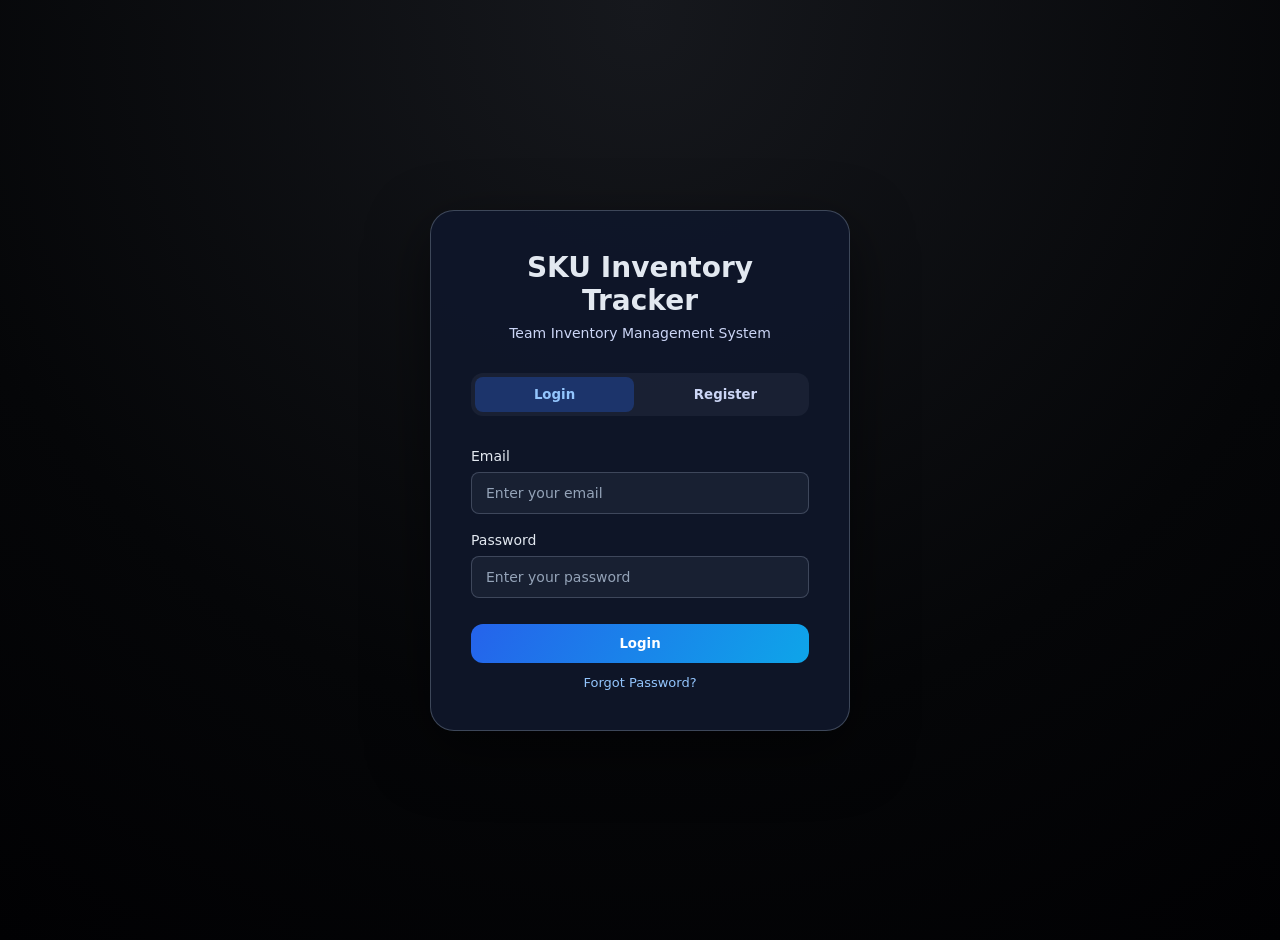
<file: auth.html>
<!DOCTYPE html>
<html lang="en">
<head>
    <meta charset="UTF-8">
    <meta name="viewport" content="width=device-width, initial-scale=1.0">
    <title>SKU Inventory Tracker - Login</title>
    <link rel="stylesheet" href="styles.css">
    <style>
        .auth-container {
            min-height: 100vh;
            display: flex;
            justify-content: center;
            align-items: center;
            background: radial-gradient(circle at top, #16181d 0%, #050608 65%, #010103 100%);
            padding: 20px;
        }

        .auth-card {
            width: 100%;
            max-width: 420px;
            background: rgba(15, 23, 42, 0.95);
            border: 1px solid rgba(148, 163, 184, 0.35);
            border-radius: 24px;
            padding: 40px;
            box-shadow: 0 20px 60px rgba(0, 0, 0, 0.5);
        }

        .auth-header {
            text-align: center;
            margin-bottom: 32px;
        }

        .auth-header h1 {
            font-size: 28px;
            color: #e2e8f0;
            margin-bottom: 8px;
        }

        .auth-header p {
            color: #cbd5f5;
            font-size: 14px;
        }

        .auth-tabs {
            display: flex;
            gap: 12px;
            margin-bottom: 32px;
            background: rgba(148, 163, 184, 0.08);
            padding: 4px;
            border-radius: 12px;
        }

        .auth-tab {
            flex: 1;
            padding: 10px 16px;
            border: none;
            background: transparent;
            color: #cbd5f5;
            cursor: pointer;
            border-radius: 8px;
            font-weight: 600;
            transition: all 0.3s ease;
        }

        .auth-tab.active {
            background: rgba(37, 99, 235, 0.3);
            color: #93c5fd;
        }

        .auth-form {
            display: none;
        }

        .auth-form.active {
            display: block;
        }

        .form-group {
            display: flex;
            flex-direction: column;
            gap: 8px;
            margin-bottom: 18px;
        }

        .form-group label {
            color: #e2e8f0;
            font-weight: 500;
            font-size: 14px;
        }

        .form-group input,
        .form-group select {
            padding: 12px 14px;
            border: 1px solid rgba(148, 163, 184, 0.3);
            border-radius: 8px;
            background: rgba(148, 163, 184, 0.08);
            color: #e2e8f0;
            font-size: 14px;
            transition: border-color 0.3s;
            position: relative;
            z-index: 10;
        }

        .form-group select {
            appearance: auto;
            cursor: pointer;
        }

        .form-group select option {
            background: #1f2937;
            color: #e2e8f0;
            padding: 8px;
        }

        .form-group input:focus,
        .form-group select:focus {
            outline: none;
            border-color: #2563eb;
            background: rgba(148, 163, 184, 0.12);
            z-index: 20;
        }

        .form-group input::placeholder {
            color: #94a3b8;
        }

        .submit-btn {
            width: 100%;
            padding: 12px 20px;
            border: none;
            border-radius: 12px;
            background: linear-gradient(120deg, #2563eb, #0ea5e9);
            color: #fff;
            font-weight: 600;
            cursor: pointer;
            transition: opacity 0.3s;
            margin-top: 8px;
        }

        .submit-btn:hover {
            opacity: 0.95;
        }

        .submit-btn:disabled {
            opacity: 0.5;
            cursor: not-allowed;
        }

        .error-message {
            background: rgba(220, 38, 38, 0.1);
            border: 1px solid rgba(220, 38, 38, 0.5);
            color: #fca5a5;
            padding: 12px 16px;
            border-radius: 8px;
            font-size: 13px;
            margin-bottom: 18px;
            display: none;
        }

        .error-message.show {
            display: block;
        }

        .success-message {
            background: rgba(34, 197, 94, 0.1);
            border: 1px solid rgba(34, 197, 94, 0.5);
            color: #86efac;
            padding: 12px 16px;
            border-radius: 8px;
            font-size: 13px;
            margin-bottom: 18px;
            display: none;
        }

        .success-message.show {
            display: block;
        }

        .loading {
            display: none;
            text-align: center;
            color: #93c5fd;
            font-size: 14px;
        }

        .loading.show {
            display: block;
        }

        .team-info {
            background: rgba(37, 99, 235, 0.1);
            border: 1px solid rgba(37, 99, 235, 0.3);
            padding: 12px 14px;
            border-radius: 8px;
            font-size: 13px;
            color: #93c5fd;
            margin-bottom: 18px;
        }

        .user-activity {
            margin-top: 32px;
            padding-top: 32px;
            border-top: 1px solid rgba(148, 163, 184, 0.2);
        }

        .user-activity h3 {
            color: #e2e8f0;
            font-size: 16px;
            margin-bottom: 16px;
        }

        .activity-item {
            background: rgba(148, 163, 184, 0.08);
            padding: 12px 14px;
            border-radius: 8px;
            margin-bottom: 10px;
            font-size: 13px;
            color: #cbd5f5;
        }

        .activity-time {
            color: #94a3b8;
            font-size: 12px;
        }

        .logout-btn {
            width: 100%;
            padding: 10px 16px;
            border: 1px solid rgba(220, 38, 38, 0.5);
            background: rgba(220, 38, 38, 0.1);
            color: #fca5a5;
            border-radius: 8px;
            cursor: pointer;
            font-weight: 600;
            margin-top: 16px;
            transition: all 0.3s;
        }

        .logout-btn:hover {
            background: rgba(220, 38, 38, 0.2);
        }
    </style>
</head>
<body>
    <div class="auth-container">
        <div class="auth-card">
            <div class="auth-header">
                <h1>SKU Inventory Tracker</h1>
                <p>Team Inventory Management System</p>
            </div>

            <!-- Login Form -->
            <form class="auth-form active" id="loginForm">
                <div class="auth-tabs">
                    <button type="button" class="auth-tab active" data-tab="login">Login</button>
                    <button type="button" class="auth-tab" data-tab="register">Register</button>
                </div>

                <div class="error-message" id="loginError"></div>
                <div class="loading" id="loginLoading">Logging in...</div>

                <div class="form-group">
                    <label for="loginEmail">Email</label>
                    <input type="email" id="loginEmail" placeholder="Enter your email" required>
                </div>

                <div class="form-group">
                    <label for="loginPassword">Password</label>
                    <input type="password" id="loginPassword" placeholder="Enter your password" required>
                </div>

                <div class="form-group" id="passcodeField" style="display: none;">
                    <label for="loginPasscode">🔐 Passcode (4 digits)</label>
                    <input type="password" id="loginPasscode" placeholder="Enter your 4-digit passcode" maxlength="4" inputmode="numeric">
                </div>

                <button type="submit" class="submit-btn">Login</button>
                <a href="#" id="forgotPasswordLink" class="forgot-password-link">Forgot Password?</a>
            </form>

            <!-- Registration Form -->
            <form class="auth-form" id="registerForm">
                <div class="auth-tabs">
                    <button type="button" class="auth-tab" data-tab="login">Login</button>
                    <button type="button" class="auth-tab active" data-tab="register">Register</button>
                </div>

                <div class="team-info">
                    💡 Register as a team member to track your inventory activities
                </div>

                <div class="error-message" id="registerError"></div>
                <div class="success-message" id="registerSuccess"></div>
                <div class="loading" id="registerLoading">Creating account...</div>

                <div class="form-group">
                    <label for="registerName">Full Name</label>
                    <input type="text" id="registerName" placeholder="Enter your full name" required>
                </div>

                <div class="form-group">
                    <label for="registerEmail">Email</label>
                    <input type="email" id="registerEmail" placeholder="Enter your email" required>
                </div>

                <div class="form-group">
                    <label for="registerTeam">Team / Department</label>
                    <input type="text" id="registerTeam" placeholder="e.g., Warehouse, Receiving, Sales" required>
                </div>

                <div class="form-group">
                    <label for="registerRole">Role</label>
                    <select id="registerRole" required>
                        <option value="">Select a role</option>
                        <option value="admin">Admin</option>
                        <option value="manager">Manager</option>
                        <option value="staff">Staff</option>
                    </select>
                </div>

                <div class="form-group">
                    <label for="registerPassword">Password</label>
                    <input type="password" id="registerPassword" placeholder="Create a password (min 6 characters)" required minlength="6">
                </div>

                <div class="form-group">
                    <label for="registerPasswordConfirm">Confirm Password</label>
                    <input type="password" id="registerPasswordConfirm" placeholder="Confirm your password" required>
                </div>

                <div class="form-group">
                    <label for="registerAdminCode">Admin Registration Code</label>
                    <input type="password" id="registerAdminCode" placeholder="Enter admin code to complete registration" required>
                </div>

                <button type="submit" class="submit-btn">Create Account</button>
            </form>

            <!-- User Dashboard (shown after login) -->
            <div id="userDashboard" style="display: none;">
                <div class="auth-header">
                    <h1>Welcome, <span id="userDisplayName"></span></h1>
                    <p id="userTeam"></p>
                </div>

                <div class="team-info">
                    You can now access the inventory system. Your activities will be tracked.
                </div>

                <div class="user-activity">
                    <div style="display:flex; justify-content:space-between; align-items:center; gap:12px; margin-bottom:12px;">
                        <h3 style="margin:0;">Your Recent Activity</h3>
                        <button type="button" class="btn ghost" id="resetActivityBtn" style="padding:8px 12px;">Reset Activity</button>
                    </div>
                    <div id="userActivityList">
                        <p class="activity-item">No activities yet</p>
                    </div>
                </div>

                <a href="index.html" class="submit-btn" style="display: block; text-align: center; text-decoration: none;">Open Inventory Tracker</a>
                <button class="btn ghost" id="settingsBtn" style="width: 100%;">⚙️ Account Settings</button>
                <button class="logout-btn" id="logoutBtn">Logout</button>
            </div>

            <!-- Settings Modal -->
            <div id="settingsModal" class="settings-modal hidden" aria-hidden="true">
                <div class="settings-dialog">
                    <div class="settings-header">
                        <h2>Account Settings</h2>
                        <button type="button" class="close" id="closeSettingsBtn">×</button>
                    </div>
                    
                    <div class="settings-tabs">
                        <button class="settings-tab active" data-tab="password">Change Password</button>
                        <button class="settings-tab" data-tab="passcode">Set Passcode</button>
                    </div>

                    <!-- Change Password Tab -->
                    <div class="settings-tab-content active" id="passwordTab">
                        <div class="error-message" id="passwordError"></div>
                        <div class="success-message" id="passwordSuccess"></div>
                        <div class="loading" id="passwordLoading"></div>
                        
                        <div class="form-group">
                            <label for="accountName">Display Name</label>
                            <input type="text" id="accountName" placeholder="Update your display name">
                        </div>

                        <div class="form-group">
                            <label for="currentPassword">Current Password</label>
                            <input type="password" id="currentPassword" placeholder="Enter your current password">
                        </div>

                        <div class="form-group">
                            <label for="newPassword">New Password</label>
                            <input type="password" id="newPassword" placeholder="Enter new password (min 6 characters)" required minlength="6">
                        </div>

                        <div class="form-group">
                            <label for="confirmNewPassword">Confirm New Password</label>
                            <input type="password" id="confirmNewPassword" placeholder="Confirm new password" required>
                        </div>

                        <button type="button" class="submit-btn" id="updatePasswordBtn">Update Password</button>
                    </div>

                    <!-- Set Passcode Tab -->
                    <div class="settings-tab-content" id="passcodeTab">
                        <div class="error-message" id="passcodeError"></div>
                        <div class="success-message" id="passcodeSuccess"></div>
                        <div class="loading" id="passcodeLoading"></div>
                        
                        <div class="team-info" style="margin-bottom: 20px;">
                            🔐 Set a 4-digit passcode for quick login after entering your password
                        </div>

                        <div class="form-group">
                            <label for="setPasscode">4-Digit Passcode</label>
                            <input type="password" id="setPasscode" placeholder="Enter 4 digits" maxlength="4" inputmode="numeric" required>
                        </div>

                        <div class="form-group">
                            <label for="confirmPasscode">Confirm Passcode</label>
                            <input type="password" id="confirmPasscode" placeholder="Confirm 4 digits" maxlength="4" inputmode="numeric" required>
                        </div>

                        <button type="button" class="submit-btn" id="setPasscodeBtn">Save Passcode</button>
                    </div>
                </div>
            </div>

            <!-- Forgot Password Modal -->
            <div id="forgotPasswordModal" class="settings-modal hidden" aria-hidden="true">
                <div class="settings-dialog">
                    <div class="settings-header">
                        <h2>Reset Password</h2>
                        <button type="button" class="close" id="closeForgotBtn">×</button>
                    </div>
                    
                    <div class="error-message" id="forgotError"></div>
                    <div class="success-message" id="forgotSuccess"></div>
                    <div class="loading" id="forgotLoading"></div>
                    
                    <div class="team-info" style="margin-bottom: 20px;">
                        📧 Enter your email to receive password reset instructions
                    </div>

                    <form id="forgotPasswordForm">
                        <div class="form-group">
                            <label for="forgotEmail">Email Address</label>
                            <input type="email" id="forgotEmail" placeholder="Enter your email" required>
                        </div>

                        <button type="submit" class="submit-btn">Send Reset Link</button>
                    </form>
                </div>
            </div>
        </div>
    </div>

    <style>
        .forgot-password-link {
            display: block;
            text-align: center;
            color: #93c5fd;
            text-decoration: none;
            font-size: 13px;
            margin-top: 12px;
            transition: color 0.3s;
        }

        .forgot-password-link:hover {
            color: #60a5fa;
            text-decoration: underline;
        }

        .settings-modal {
            display: none;
            position: fixed;
            top: 0;
            left: 0;
            right: 0;
            bottom: 0;
            background: rgba(0, 0, 0, 0.7);
            z-index: 1000;
            justify-content: center;
            align-items: center;
        }

        .settings-modal.show {
            display: flex;
        }

        .settings-modal.hidden {
            display: none !important;
        }

        .settings-dialog {
            background: rgba(15, 23, 42, 0.95);
            border: 1px solid rgba(148, 163, 184, 0.35);
            border-radius: 24px;
            width: 100%;
            max-width: 500px;
            max-height: 90vh;
            overflow-y: auto;
            padding: 0;
            box-shadow: 0 20px 60px rgba(0, 0, 0, 0.5);
        }

        .settings-header {
            padding: 24px;
            border-bottom: 1px solid rgba(148, 163, 184, 0.2);
            display: flex;
            justify-content: space-between;
            align-items: center;
        }

        .settings-header h2 {
            color: #e2e8f0;
            margin: 0;
            font-size: 20px;
        }

        .settings-header .close {
            background: none;
            border: none;
            color: #cbd5f5;
            font-size: 28px;
            cursor: pointer;
            width: 32px;
            height: 32px;
            display: flex;
            align-items: center;
            justify-content: center;
        }

        .settings-header .close:hover {
            color: #e2e8f0;
        }

        .settings-tabs {
            display: flex;
            gap: 8px;
            padding: 16px 24px;
            border-bottom: 1px solid rgba(148, 163, 184, 0.2);
            background: rgba(148, 163, 184, 0.04);
        }

        .settings-tab {
            flex: 1;
            padding: 10px 16px;
            border: none;
            background: transparent;
            color: #cbd5f5;
            cursor: pointer;
            border-radius: 8px;
            font-weight: 600;
            font-size: 13px;
            transition: all 0.3s;
        }

        .settings-tab.active {
            background: rgba(37, 99, 235, 0.3);
            color: #93c5fd;
        }

        .settings-tab-content {
            display: none;
            padding: 24px;
        }

        .settings-tab-content.active {
            display: block;
        }
    </style>

    <script src="auth.js"></script>
</body>
</html>
</file>
<file: styles.css>
* {
    box-sizing: border-box;
    margin: 0;
    padding: 0;
    font-family: 'Inter', 'Segoe UI', system-ui, -apple-system, sans-serif;
}

body {
    min-height: 100vh;
    background: radial-gradient(circle at top, #16181d 0%, #050608 65%, #010103 100%);
    color: #e2e8f0;
    padding: 20px;
}

.session-panel {
    margin: 18px 0 24px;
    background: rgba(15, 23, 42, 0.85);
    border-radius: 18px;
    padding: 18px 24px;
    display: flex;
    justify-content: space-between;
    align-items: center;
    gap: 18px;
    border: 1px solid rgba(148, 163, 184, 0.35);
    color: #e2e8f0;
}

.session-actions {
    display: flex;
    align-items: center;
    gap: 12px;
}

.session-actions form {
    margin: 0;
}

.hero {
    background: linear-gradient(145deg, #0f172a, #1f2937);
    color: #e2e8f0;
    border-radius: 24px;
    padding: 36px;
    display: grid;
    grid-template-columns: 2fr 1fr;
    gap: 24px;
    margin-bottom: 24px;
}

.tagline {
    font-weight: 600;
    text-transform: uppercase;
    letter-spacing: 0.2em;
    color: #93c5fd;
    opacity: 0.75;
}

.subtext {
    margin-top: 12px;
    max-width: 540px;
    line-height: 1.6;
    color: #cbd5f5;
}

.action-row {
    display: flex;
    gap: 12px;
    margin-top: 18px;
}

.btn {
    border: none;
    border-radius: 12px;
    padding: 12px 20px;
    font-weight: 600;
    cursor: pointer;
}

.btn.primary {
    background: linear-gradient(120deg, #2563eb, #0ea5e9);
    color: #fff;
}

.btn.secondary {
    border: 1px solid rgba(148, 163, 184, 0.35);
    background: rgba(148, 163, 184, 0.12);
    color: #e2e8f0;
}

.btn.secondary:hover,
.btn.primary:hover,
.btn.ghost:hover {
    opacity: 0.95;
}

.btn.ghost {
    border: 1px solid rgba(148, 163, 184, 0.6);
    color: #e2e8f0;
    background: rgba(148, 163, 184, 0.08);
    padding: 12px 20px;
    margin: 4px;
}

.hero-card {
    background: rgba(15, 23, 42, 0.7);
    padding: 24px;
    border-radius: 18px;
    backdrop-filter: blur(18px);
    border: 1px solid rgba(148, 163, 184, 0.3);
}

.muted {
    color: #94a3b8;
}

.small {
    font-size: 0.9rem;
}

main {
    background: rgba(15, 23, 42, 0.65);
    border-radius: 24px;
    padding: 32px;
    border: 1px solid rgba(148, 163, 184, 0.3);
    box-shadow: 0 30px 80px rgba(0, 0, 0, 0.45);
}

.inventory-app {
    display: flex;
    flex-direction: column;
    gap: 20px;
}

.card {
    background: rgba(15, 23, 42, 0.85);
    border: 1px solid rgba(148, 163, 184, 0.3);
    border-radius: 18px;
    padding: 20px;
}

.mode-actions {
    display: flex;
    flex-wrap: wrap;
    gap: 12px;
    margin: 16px 0;
}

.mode-button {
    border: none;
    border-radius: 999px;
    padding: 10px 18px;
    background: rgba(148, 163, 184, 0.2);
    color: #e2e8f0;
    cursor: pointer;
    font-weight: 600;
}

.mode-button.active {
    background: linear-gradient(120deg, #2563eb, #0ea5e9);
    color: white;
}

.mode-display {
    background: rgba(59, 130, 246, 0.08);
    border: 1px solid rgba(59, 130, 246, 0.25);
    border-radius: 18px;
    padding: 18px;
}

.mode-display h2 {
    color: #a5f3fc;
    margin-top: 8px;
}

.calculator-grid {
    display: grid;
    grid-template-columns: repeat(auto-fit, minmax(180px, 1fr));
    gap: 16px;
    margin-top: 14px;
}

.calc-compact .calculator-grid {
    grid-template-columns: repeat(auto-fit, minmax(150px, 1fr));
    gap: 12px;
    margin-top: 10px;
}

.calc-subhead {
    margin: 18px 0 0;
    font-size: 0.85rem;
    letter-spacing: 0.06em;
    text-transform: uppercase;
    color: #93c5fd;
}

.calc-subhead:first-of-type {
    margin-top: 12px;
}

.calc-indicator[data-status="ok"] {
    background: rgba(34, 197, 94, 0.16);
    color: #bbf7d0;
    border-color: rgba(34, 197, 94, 0.4);
}

.calc-indicator[data-status="low"] {
    background: rgba(234, 179, 8, 0.16);
    color: #fef08a;
    border-color: rgba(234, 179, 8, 0.4);
}

.calc-indicator[data-status="out"] {
    background: rgba(239, 68, 68, 0.16);
    color: #fecaca;
    border-color: rgba(239, 68, 68, 0.4);
}

@media (max-width: 480px) {
    .calc-compact .calculator-grid {
        grid-template-columns: 1fr 1fr;
    }
}

.form-grid {
    display: grid;
    gap: 16px;
}

.form-group {
    display: flex;
    flex-direction: column;
    gap: 8px;
    color: #e2e8f0;
}

input,
select {
    border: 1px solid rgba(148, 163, 184, 0.4);
    border-radius: 12px;
    padding: 10px 12px;
    background: rgba(15, 23, 42, 0.8);
    color: #e2e8f0;
}

.review-list {
    display: flex;
    flex-direction: column;
    gap: 10px;
    margin-top: 16px;
}

.review-card {
    display: flex;
    justify-content: space-between;
    gap: 12px;
    padding: 12px 14px;
    border-radius: 12px;
    background: rgba(148, 163, 184, 0.1);
    border: 1px solid rgba(148, 163, 184, 0.2);
}

.quick-actions {
    display: flex;
    gap: 8px;
    flex-wrap: wrap;
    align-items: center;
}

.quick-qty-input {
    width: 70px;
    padding: 8px 10px;
}

.small {
    font-size: 0.9rem;
    padding: 8px 10px;
}

.form-actions {
    display: flex;
    gap: 12px;
    flex-wrap: wrap;
    margin-top: 16px;
}

.hidden {
    display: none;
}

.tab-bar {
    display: flex;
    gap: 12px;
    margin-bottom: 16px;
}

.tab {
    border: none;
    background: rgba(148, 163, 184, 0.2);
    color: #e2e8f0;
    padding: 10px 18px;
    border-radius: 999px;
    cursor: pointer;
    font-weight: 600;
}

.tab.active {
    background: linear-gradient(120deg, #2563eb, #0ea5e9);
    color: white;
}

.panel {
    display: none;
}

.panel.active {
    display: block;
}

.stat-grid {
    display: grid;
    grid-template-columns: repeat(auto-fit, minmax(180px, 1fr));
    gap: 18px;
    margin-bottom: 32px;
}

.stat-card {
    border: 1px solid rgba(148, 163, 184, 0.35);
    border-radius: 16px;
    padding: 18px;
    background: rgba(15, 23, 42, 0.85);
}

.panel-header {
    display: flex;
    justify-content: space-between;
    align-items: center;
    flex-wrap: wrap;
    gap: 16px;
    margin-bottom: 18px;
    color: #e2e8f0;
}

.actions {
    display: flex;
    gap: 12px;
    flex-wrap: wrap;
    align-items: center;
    justify-content: flex-end;
}

.storage-mode-row {
    display: flex;
    gap: 10px;
    flex-wrap: wrap;
    border: 1px solid rgba(148, 163, 184, 0.4);
    border-radius: 20px;
    padding: 12px 16px;
    background: rgba(15, 23, 42, 0.85);
    color: #e2e8f0;
}

.storage-summary {
    display: flex;
    align-items: center;
    gap: 12px;
}

.filter-row {
    display: flex;
    align-items: center;
    gap: 12px;
    flex-wrap: wrap;
    margin-bottom: 16px;
}

.filter-label {
    font-weight: 600;
    color: #e2e8f0;
}

#filterInput {
    min-width: 260px;
    border: 1px solid rgba(148, 163, 184, 0.4);
    border-radius: 999px;
    padding: 10px 16px;
    background: rgba(15, 23, 42, 0.85);
    color: #e2e8f0;
}

input[type="search"] {
    border: 1px solid rgba(148, 163, 184, 0.4);
    border-radius: 999px;
    padding: 10px 16px;
    min-width: 220px;
    background: rgba(15, 23, 42, 0.85);
    color: #e2e8f0;
}

.table-wrapper {
    overflow-x: auto;
    overflow-y: auto;
    max-height: 600px;
    margin-top: 16px;
    border-radius: 16px;
    border: 1px solid rgba(148, 163, 184, 0.2);
}

table {
    width: 100%;
    border-collapse: collapse;
    background: rgba(15, 23, 42, 0.9);
    table-layout: fixed;
}

table thead {
    position: sticky;
    top: 0;
    z-index: 10;
}

table th {
    white-space: nowrap;
    font-weight: 600;
}

table td {
    word-wrap: break-word;
    overflow-wrap: break-word;
}

tbody tr:hover {
    background: rgba(148, 163, 184, 0.06);
}

.remove-item-btn {
    padding: 8px 12px;
    font-size: 0.9rem;
    border-radius: 999px;
}

.status-pill strong {
    color: #fff;
}

thead {
    background: rgba(148, 163, 184, 0.15);
}

th, td {
    padding: 12px 14px;
    text-align: left;
    border-bottom: 1px solid rgba(148, 163, 184, 0.2);
    color: #e2e8f0;
    min-width: 100px;
}

td:last-child {
    min-width: 80px;
}

.cards-grid {
    display: grid;
    grid-template-columns: repeat(auto-fit, minmax(230px, 1fr));
    gap: 18px;
}

.supplier-card {
    border: 1px solid rgba(148, 163, 184, 0.3);
    border-radius: 16px;
    padding: 18px;
    background: rgba(15, 23, 42, 0.85);
}

.timeline {
    list-style: none;
    border-left: 2px solid rgba(148, 163, 184, 0.4);
    padding-left: 18px;
}

.timeline li {
    margin-bottom: 18px;
    position: relative;
    color: #e2e8f0;
}

.timeline li::before {
    content: '';
    width: 12px;
    height: 12px;
    border-radius: 50%;
    background: #0ea5e9;
    position: absolute;
    left: -25px;
    top: 4px;
}

.kanban {
    display: grid;
    grid-template-columns: repeat(auto-fit, minmax(220px, 1fr));
    gap: 20px;
}

.kanban-column {
    border: 1px solid rgba(148, 163, 184, 0.35);
    border-radius: 16px;
    padding: 16px;
    background: rgba(15, 23, 42, 0.85);
}

.po-card {
    border-radius: 12px;
    border: 1px solid rgba(37, 99, 235, 0.25);
    background: rgba(10, 15, 24, 0.95);
    padding: 14px;
    margin-bottom: 12px;
    color: #e2e8f0;
}

/* Inventory App Styles */
.inventory-app {
    max-width: 1080px;
    margin: 0 auto;
    width: 100%;
}

.app-header {
    display: grid;
    grid-template-columns: minmax(0, 1fr) auto;
    gap: 20px;
    align-items: start;
    background: rgba(15, 23, 42, 0.95);
    border-radius: 24px;
    padding: 24px;
    border: 1px solid rgba(37, 99, 235, 0.18);
    margin-bottom: 20px;
}

.app-header h1 {
    margin: 0;
    font-size: clamp(2rem, 2.5vw, 3rem);
    line-height: 1.05;
}

.header-actions {
    display: flex;
    flex-wrap: wrap;
    gap: 12px;
    justify-content: flex-end;
    align-items: center;
    margin-left: auto;
}

.header-nav-group {
    display: flex;
    gap: 10px;
    flex-wrap: wrap;
    align-items: center;
    justify-content: flex-end;
}

.user-info-pill {
    display: inline-flex;
    align-items: center;
    min-width: 0;
}

.status-pill {
    display: inline-flex;
    align-items: center;
    justify-content: center;
    gap: 8px;
    padding: 10px 16px;
    border-radius: 999px;
    background: rgba(14, 165, 233, 0.15);
    color: #dbeafe;
    border: 1px solid rgba(14, 165, 233, 0.25);
    font-weight: 600;
    box-shadow: 0 8px 24px rgba(2, 132, 199, 0.12);
    max-width: 100%;
    line-height: 1.2;
    min-height: 44px;
}

.user-pill-icon {
    font-size: 1rem;
    line-height: 1;
    flex-shrink: 0;
}

.user-pill-text {
    display: flex;
    flex-direction: column;
    align-items: flex-start;
    gap: 2px;
    line-height: 1.1;
}

.user-pill-text strong {
    font-size: 0.95rem;
    color: #f8fafc;
    white-space: nowrap;
}

.user-pill-text small {
    font-size: 0.78rem;
    color: #bfdbfe;
    white-space: nowrap;
}

.summary-grid {
    display: grid;
    grid-template-columns: repeat(auto-fit, minmax(180px, 1fr));
    gap: 14px;
    margin-bottom: 20px;
}

.stat-block {
    padding: 18px;
    border-radius: 20px;
    background: rgba(15, 23, 42, 0.9);
    border: 1px solid rgba(37, 99, 235, 0.18);
}

.stat-block h2 {
    margin: 0.5rem 0 0;
    font-size: 2.1rem;
}

.card {
    padding: 20px;
    border-radius: 20px;
    background: rgba(15, 23, 42, 0.92);
    border: 1px solid rgba(37, 99, 235, 0.18);
    margin-bottom: 18px;
}

.mode-panel h2,
.upload-panel h2,
.scanner-panel h2,
.item-panel h2,
.review-panel h2,
.photo-panel h2 {
    margin-top: 0;
}

.mode-actions {
    display: grid;
    grid-template-columns: repeat(auto-fit, minmax(160px, 1fr));
    gap: 16px;
    margin-top: 18px;
}

.mode-button {
    width: 100%;
    border: 1px solid rgba(148, 163, 184, 0.3);
    background: rgba(15, 23, 42, 0.75);
    color: #e2e8f0;
    padding: 20px 16px;
    border-radius: 18px;
    cursor: pointer;
    font-weight: 700;
    transition: transform 0.2s ease, background 0.2s ease, border-color 0.2s ease;
}

.mode-button.active {
    background: linear-gradient(120deg, #2563eb, #0ea5e9);
    border-color: #3b82f6;
    color: white;
    transform: translateY(-3px);
}

.upload-header {
    display: flex;
    justify-content: space-between;
    gap: 18px;
    align-items: center;
    flex-wrap: wrap;
}

.upload-info-grid {
    display: grid;
    grid-template-columns: repeat(auto-fit, minmax(180px, 1fr));
    gap: 18px;
    margin-top: 24px;
}

.upload-info-grid p {
    margin: 0;
    color: #94a3b8;
}

.upload-info-grid h3 {
    margin: 6px 0 0;
    font-size: 1.8rem;
}

.scanner-grid {
    display: grid;
    grid-template-columns: 1.6fr 1fr;
    gap: 24px;
    align-items: start;
}

.scanner-left {
    display: grid;
    gap: 16px;
}

.video-wrap {
    position: relative;
    width: 100%;
    min-height: 360px;
    border-radius: 24px;
    overflow: hidden;
    border: 1px solid rgba(148, 163, 184, 0.2);
    background: #000;
}

.video-wrap.small {
    min-height: 240px;
}

video {
    width: 100%;
    height: 100%;
    object-fit: cover;
    display: block;
}

.scanner-overlay {
    position: absolute;
    inset: 0;
    display: flex;
    align-items: center;
    justify-content: center;
    pointer-events: none;
}

.scan-region {
    width: 70%;
    height: 45%;
    border: 2px solid rgba(59, 130, 246, 0.5);
    border-radius: 1rem;
    position: relative;
    box-shadow: 0 0 0 1000px rgba(0, 0, 0, 0.35);
}

.scan-region::after {
    content: '';
    position: absolute;
    top: 0;
    left: 0;
    width: 100%;
    height: 2px;
    background: #3b82f6;
    box-shadow: 0 0 15px #3b82f6;
    animation: scan 2s ease-in-out infinite;
}

@keyframes scan {
    0%, 100% { top: 0%; }
    50% { top: 100%; }
}

.corner {
    position: absolute;
    width: 20px;
    height: 20px;
    border: 4px solid #3b82f6;
}

.top-left { top: -2px; left: -2px; border-right: 0; border-bottom: 0; border-top-left-radius: 8px; }
.top-right { top: -2px; right: -2px; border-left: 0; border-bottom: 0; border-top-right-radius: 8px; }
.bottom-left { bottom: -2px; left: -2px; border-right: 0; border-top: 0; border-bottom-left-radius: 8px; }
.bottom-right { bottom: -2px; right: -2px; border-left: 0; border-top: 0; border-bottom-right-radius: 8px; }

.scanner-frame {
    display: none;
}

.scanner-controls {
    display: grid;
    gap: 14px;
}

    .mode-buttons {
        display: flex;
        flex-wrap: wrap;
        gap: 8px;
    }

.form-grid {
    display: grid;
    grid-template-columns: repeat(auto-fit, minmax(220px, 1fr));
    gap: 18px;
}

.form-group {
    display: grid;
    gap: 10px;
}

.form-group input {
    width: 100%;
    padding: 14px 16px;
    border-radius: 16px;
    border: 1px solid rgba(148, 163, 184, 0.25);
    background: rgba(15, 23, 42, 0.85);
    color: #e2e8f0;
}

.form-actions {
    display: flex;
    gap: 14px;
    flex-wrap: wrap;
    margin-top: 18px;
}

.review-header {
    display: flex;
    justify-content: space-between;
    align-items: center;
    gap: 18px;
    flex-wrap: wrap;
}

.review-list {
    display: grid;
    gap: 14px;
    margin-top: 18px;
}

.review-card {
    display: grid;
    grid-template-columns: 2fr 1fr;
    gap: 18px;
    padding: 18px;
    border-radius: 20px;
    background: rgba(15, 23, 42, 0.9);
    border: 1px solid rgba(37, 99, 235, 0.18);
}

.review-card.missing {
    border-color: rgba(220, 38, 38, 0.35);
}

.photo-grid {
    display: grid;
    grid-template-columns: 1fr 1fr;
    gap: 24px;
    margin-top: 18px;
}

.photo-preview {
    min-height: 240px;
    border-radius: 24px;
    overflow: hidden;
    border: 1px solid rgba(148, 163, 184, 0.2);
    background: rgba(15, 23, 42, 0.85);
}

.photo-preview img {
    width: 100%;
    height: 100%;
    object-fit: contain;
}

.toast {
    position: fixed;
    bottom: 24px;
    left: 50%;
    transform: translateX(-50%) translateY(30px);
    background: rgba(15, 23, 42, 0.95);
    color: #e2e8f0;
    padding: 16px 22px;
    border-radius: 999px;
    border: 1px solid rgba(37, 99, 235, 0.25);
    opacity: 0;
    pointer-events: none;
    transition: opacity 0.25s ease, transform 0.25s ease;
    z-index: 1000;
}

.toast.show {
    opacity: 1;
    transform: translateX(-50%) translateY(0);
}

.hidden {
    display: none !important;
}

@media (max-width: 900px) {
    .scanner-grid,
    .photo-grid {
        grid-template-columns: 1fr;
    }
}

@media (max-width: 768px) {
    body {
        padding: 12px;
    }

    .app-header {
        grid-template-columns: 1fr;
        padding: 18px;
    }

    .header-actions {
        width: 100%;
        justify-content: flex-start;
        align-items: stretch;
        margin-left: 0;
        flex-direction: column;
    }

    .header-nav-group {
        width: 100%;
        justify-content: flex-start;
        flex-direction: column;
        align-items: stretch;
    }

    .header-actions .btn,
    .header-nav-group .btn,
    .status-pill {
        width: 100%;
        justify-content: center;
        text-align: center;
    }

    .summary-grid {
        grid-template-columns: 1fr 1fr;
    }

    .card {
        padding: 16px;
    }

    .actions,
    .form-actions {
        flex-direction: column;
        align-items: stretch;
    }

    .quick-actions {
        flex-direction: column;
        align-items: stretch;
    }

    .quick-qty-input {
        width: 100%;
    }

    #filterInput {
        min-width: 100%;
    }

    .review-card {
        grid-template-columns: 1fr;
    }
}

/* Camera help modal */
.modal {
    position: fixed;
    inset: 0;
    display: grid;
    place-items: center;
    z-index: 2000;
}
.modal-backdrop {
    position: absolute;
    inset: 0;
    background: rgba(2,6,23,0.6);
    backdrop-filter: blur(6px);
}
.modal-panel {
    position: relative;
    background: rgba(15,23,42,0.98);
    border: 1px solid rgba(37,99,235,0.14);
    padding: 18px;
    border-radius: 14px;
    width: min(720px, 92%);
    z-index: 2010;
}
.modal-panel h3 { margin-top: 0; }
.modal-panel ul { margin: 8px 0 14px 18px; color: #94a3b8; }
.modal .form-actions { justify-content: flex-end; }

.scanner-header .btn.ghost[title] { font-size: 0.85rem; padding: 8px 12px; }

@media (max-width: 480px) {
    .summary-grid {
        grid-template-columns: 1fr;
    }

    .app-header h1 {
        font-size: 1.7rem;
    }

    .subtext {
        font-size: 0.95rem;
    }

    .btn,
    .mode-button {
        width: 100%;
    }

    .storage-mode-row {
        width: 100%;
        justify-content: center;
    }

    .scanner-header {
        flex-direction: column;
        align-items: stretch;
    }

    th, td {
        padding: 10px 8px;
    }
}

.modal {
    position: fixed;
    inset: 0;
    background: rgba(15, 23, 42, 0.7);
    display: none;
    justify-content: center;
    align-items: center;
    padding: 24px;
    z-index: 10;
}

.modal.show {
    display: flex;
}

.modal-dialog {
    background: #0f172a;
    border-radius: 24px;
    padding: 24px;
    width: min(560px, 100%);
    max-height: 90vh;
    overflow-y: auto;
    border: 1px solid rgba(148, 163, 184, 0.3);
    box-shadow: 0 40px 80px rgba(0, 0, 0, 0.6);
}

.modal header {
    display: flex;
    justify-content: space-between;
    align-items: center;
    margin-bottom: 16px;
}

.close {
    border: none;
    background: transparent;
    font-size: 1.4rem;
    cursor: pointer;
    color: #e2e8f0;
}

.form-grid {
    display: grid;
    grid-template-columns: repeat(auto-fit, minmax(220px, 1fr));
    gap: 14px;
}

.form-grid label {
    display: flex;
    flex-direction: column;
    font-weight: 600;
    color: #e2e8f0;
    gap: 6px;
}

.form-grid input,
.form-grid select,
.form-grid textarea {
    border: 1px solid rgba(148, 163, 184, 0.4);
    border-radius: 12px;
    padding: 10px 12px;
    font-size: 1rem;
    background: rgba(15, 23, 42, 0.85);
    color: #e2e8f0;
}

.form-grid textarea {
    min-height: 90px;
    resize: vertical;
}

.form-grid .full {
    grid-column: 1 / -1;
}

.feedback-board {
    margin-top: 24px;
    background: rgba(15, 23, 42, 0.75);
    border-radius: 24px;
    padding: 28px 32px;
    border: 1px solid rgba(148, 163, 184, 0.3);
}

.feedback-list {
    display: grid;
    grid-template-columns: repeat(auto-fit, minmax(260px, 1fr));
    gap: 16px;
    margin-top: 20px;
}

.feedback-card {
    border: 1px solid rgba(148, 163, 184, 0.3);
    border-radius: 16px;
    padding: 16px;
    background: rgba(15, 23, 42, 0.85);
}

.feedback-card h4 {
    margin-bottom: 6px;
}

.feedback-card .badge {
    display: inline-block;
    padding: 2px 10px;
    border-radius: 999px;
    font-size: 0.8rem;
    background: rgba(37, 99, 235, 0.2);
    color: #93c5fd;
    margin-bottom: 8px;
}

.toast {
    position: fixed;
    bottom: 24px;
    right: 24px;
    background: #0f172a;
    color: white;
    padding: 14px 20px;
    border-radius: 12px;
    box-shadow: 0 20px 40px rgba(15, 23, 42, 0.3);
    opacity: 0;
    transform: translateY(10px);
    transition: opacity 0.3s ease, transform 0.3s ease;
    z-index: 20;
}

.toast.show {
    opacity: 1;
    transform: translateY(0);
}

.toast.hidden {
    pointer-events: none;
}

.module-showcase,
.security-board,
.reports-board {
    margin-top: 24px;
    background: rgba(15, 23, 42, 0.75);
    border-radius: 24px;
    padding: 28px 32px;
    border: 1px solid rgba(148, 163, 184, 0.3);
    box-shadow: 0 30px 90px rgba(0, 0, 0, 0.4);
}

.module-grid {
    display: grid;
    grid-template-columns: repeat(auto-fit, minmax(220px, 1fr));
    gap: 18px;
    margin-top: 16px;
}

.module-card {
    border: 1px solid rgba(148, 163, 184, 0.3);
    border-radius: 18px;
    padding: 18px;
    background: rgba(15, 23, 42, 0.85);
    display: flex;
    flex-direction: column;
    gap: 10px;
}

.module-card ul {
    list-style: disc;
    padding-left: 18px;
    color: #cbd5f5;
    font-size: 0.95rem;
}

.role-grid {
    display: grid;
    grid-template-columns: repeat(auto-fit, minmax(240px, 1fr));
    gap: 18px;
    margin-top: 18px;
}

.role-card {
    border: 1px solid rgba(148, 163, 184, 0.3);
    border-radius: 18px;
    padding: 18px;
    background: rgba(15, 23, 42, 0.85);
}

.role-card h3 {
    margin-bottom: 6px;
    display: flex;
    justify-content: space-between;
    align-items: center;
}

.role-card ul {
    list-style: none;
    padding-left: 0;
}

.role-card ul li::before {
    content: '•';
    color: #7dd3fc;
    margin-right: 6px;
}

.report-grid {
    display: grid;
    grid-template-columns: repeat(auto-fit, minmax(280px, 1fr));
    gap: 20px;
    margin-top: 18px;
}

.report-card {
    border: 1px solid rgba(148, 163, 184, 0.3);
    border-radius: 20px;
    padding: 20px;
    background: rgba(15, 23, 42, 0.85);
}

.fact-list {
    list-style: none;
    padding-left: 0;
    margin: 12px 0 18px;
}

.fact-list li {
    padding: 8px 0;
    border-bottom: 1px solid rgba(148, 163, 184, 0.3);
    font-size: 0.95rem;
    color: #e2e8f0;
}

.fact-list li:last-child {
    border-bottom: none;
}

@media (max-width: 900px) {
    .hero {
        grid-template-columns: 1fr;
    }

    main {
        padding: 24px;
    }
}
</file>
